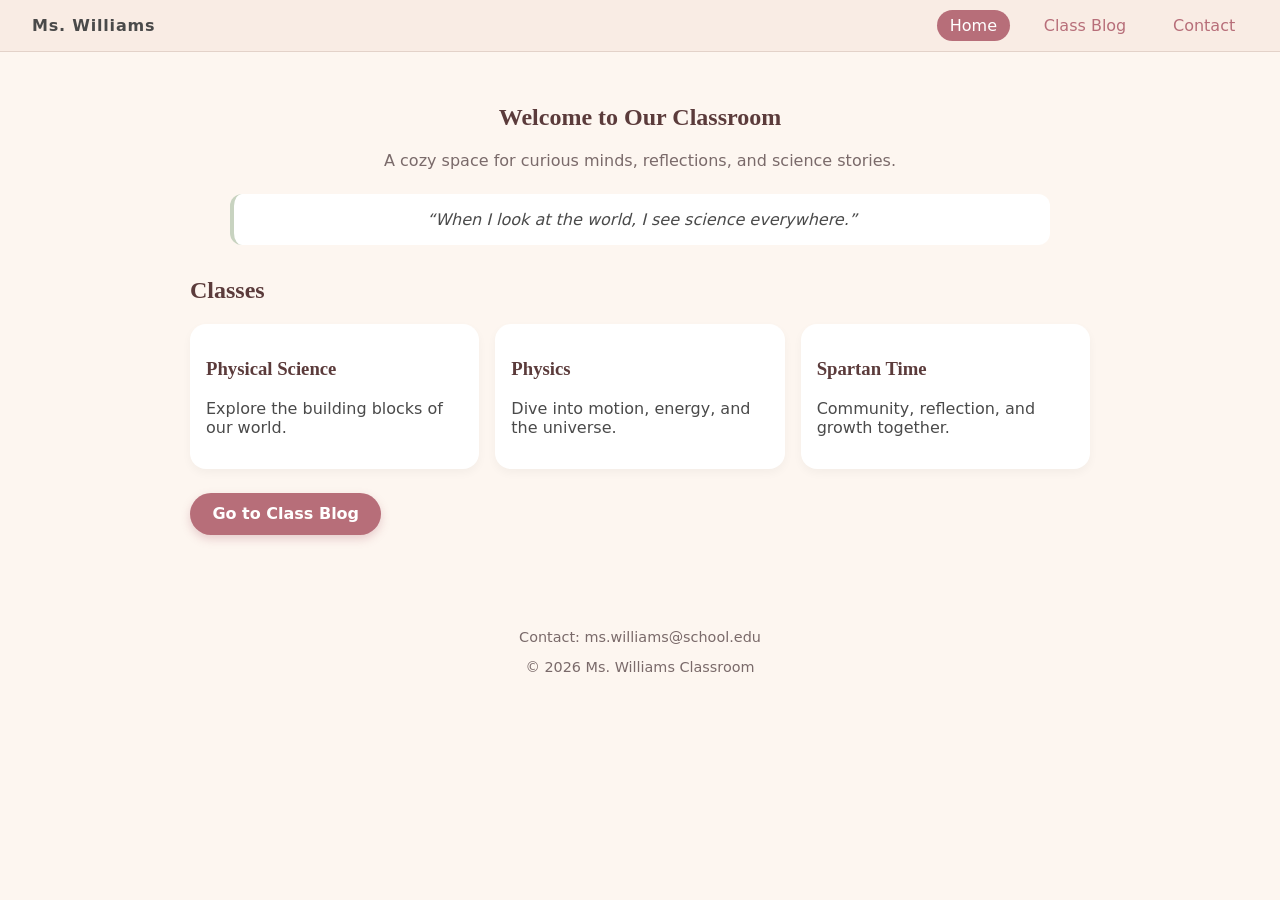
<file: index.html>
<!DOCTYPE html>
<html lang="en">
<head>
  <meta charset="UTF-8" />
  <title>Ms. Williams Classroom</title>
  <link rel="stylesheet" href="styles.css" />
</head>
<body>
  <header class="site-header">
    <div class="logo">Ms. Williams</div>
    <nav class="nav">
      <a href="index.html" class="active">Home</a>
      <a href="blog.html">Class Blog</a>
      <a href="#contact">Contact</a>
    </nav>
  </header>

  <main class="home-main">
    <section class="hero">
      <h1>Welcome to Our Classroom</h1>
      <p class="subtitle">
        A cozy space for curious minds, reflections, and science stories.
      </p>
      <blockquote class="quote">
        “When I look at the world, I see science everywhere.”
      </blockquote>
    </section>

    <section class="classes">
      <h2>Classes</h2>
      <div class="class-grid">
        <div class="class-card">
          <h3>Physical Science</h3>
          <p>Explore the building blocks of our world.</p>
        </div>
        <div class="class-card">
          <h3>Physics</h3>
          <p>Dive into motion, energy, and the universe.</p>
        </div>
        <div class="class-card">
          <h3>Spartan Time</h3>
          <p>Community, reflection, and growth together.</p>
        </div>
      </div>
      <a href="blog.html" class="primary-btn">Go to Class Blog</a>
    </section>
  </main>

  <footer id="contact" class="site-footer">
    <p>Contact: ms.williams@school.edu</p>
    <p>© 2026 Ms. Williams Classroom</p>
  </footer>
</body>
</html>
</file>
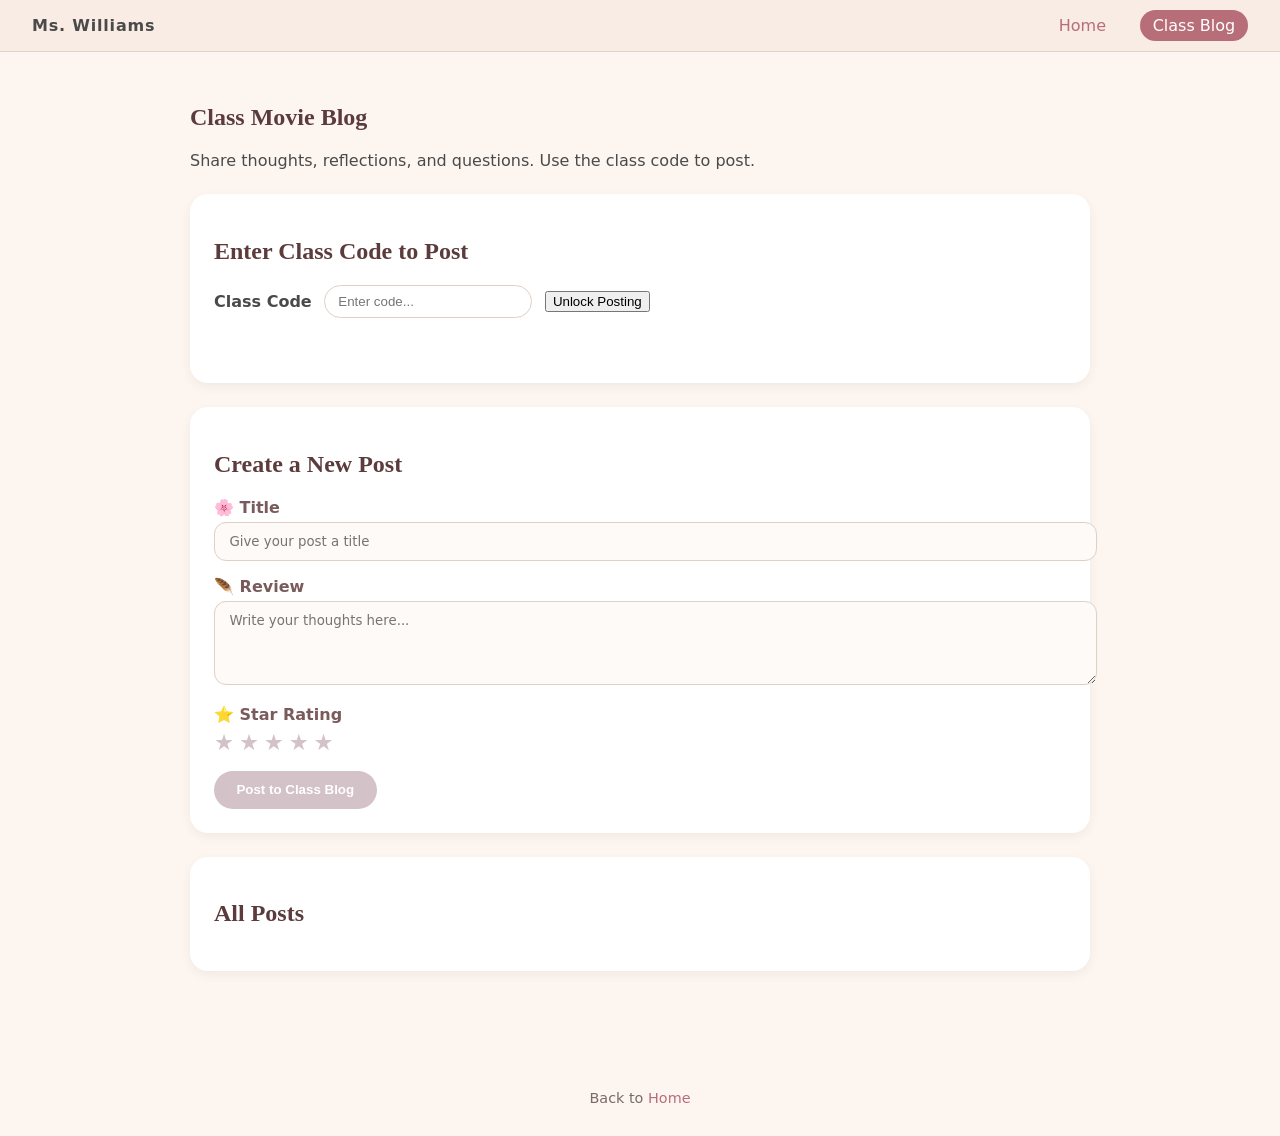
<file: blog.html>
<!DOCTYPE html>
<html lang="en">
<head>
  <meta charset="UTF-8" />
  <title>Class Movie Blog</title>
  <link rel="stylesheet" href="styles.css" />
</head>
<body>
  <header class="site-header">
    <div class="logo">Ms. Williams</div>
    <nav class="nav">
      <a href="index.html">Home</a>
      <a href="blog.html" class="active">Class Blog</a>
    </nav>
  </header>

  <main class="blog-main">
    <section class="blog-intro">
      <h1>Class Movie Blog</h1>
      <p>
        Share thoughts, reflections, and questions. Use the class code to post.
      </p>
    </section>

    <!-- Password gate -->
    <section class="password-section">
      <h2>Enter Class Code to Post</h2>
      <div class="password-box">
        <label for="classCode">Class Code</label>
        <input type="password" id="classCode" placeholder="Enter code..." />
        <button id="codeSubmit">Unlock Posting</button>
        <p id="codeMessage" class="code-message"></p>
      </div>
    </section>

    <!-- Post form -->
    <section class="post-section">
      <h2>Create a New Post</h2>
      <form id="postForm">
        <div class="form-group">
          <label for="postTitle" class="soft-label">🌸 Title</label>
          <input type="text" id="postTitle" placeholder="Give your post a title" required />
        </div>

        <div class="form-group">
          <label for="postReply" class="soft-label">🪶 Review</label>
          <textarea id="postReply" rows="4" placeholder="Write your thoughts here..." required></textarea>
        </div>

        <div class="form-group">
          <span class="soft-label">⭐ Star Rating</span>
          <div class="star-rating" id="starRating">
            <span data-value="1">★</span>
            <span data-value="2">★</span>
            <span data-value="3">★</span>
            <span data-value="4">★</span>
            <span data-value="5">★</span>
          </div>
          <input type="hidden" id="ratingValue" value="0" />
        </div>

        <button type="submit" class="primary-btn" disabled id="postSubmit">
          Post to Class Blog
        </button>
      </form>
    </section>

    <!-- Posts feed -->
    <section class="feed-section">
      <h2>All Posts</h2>
      <div id="postsContainer" class="posts-container">
        <!-- New posts will appear here -->
      </div>
    </section>
  </main>

  <footer class="site-footer">
    <p>Back to <a href="index.html">Home</a></p>
  </footer>

  <script src="blog.js"></script>
</body>
</html>
</file>
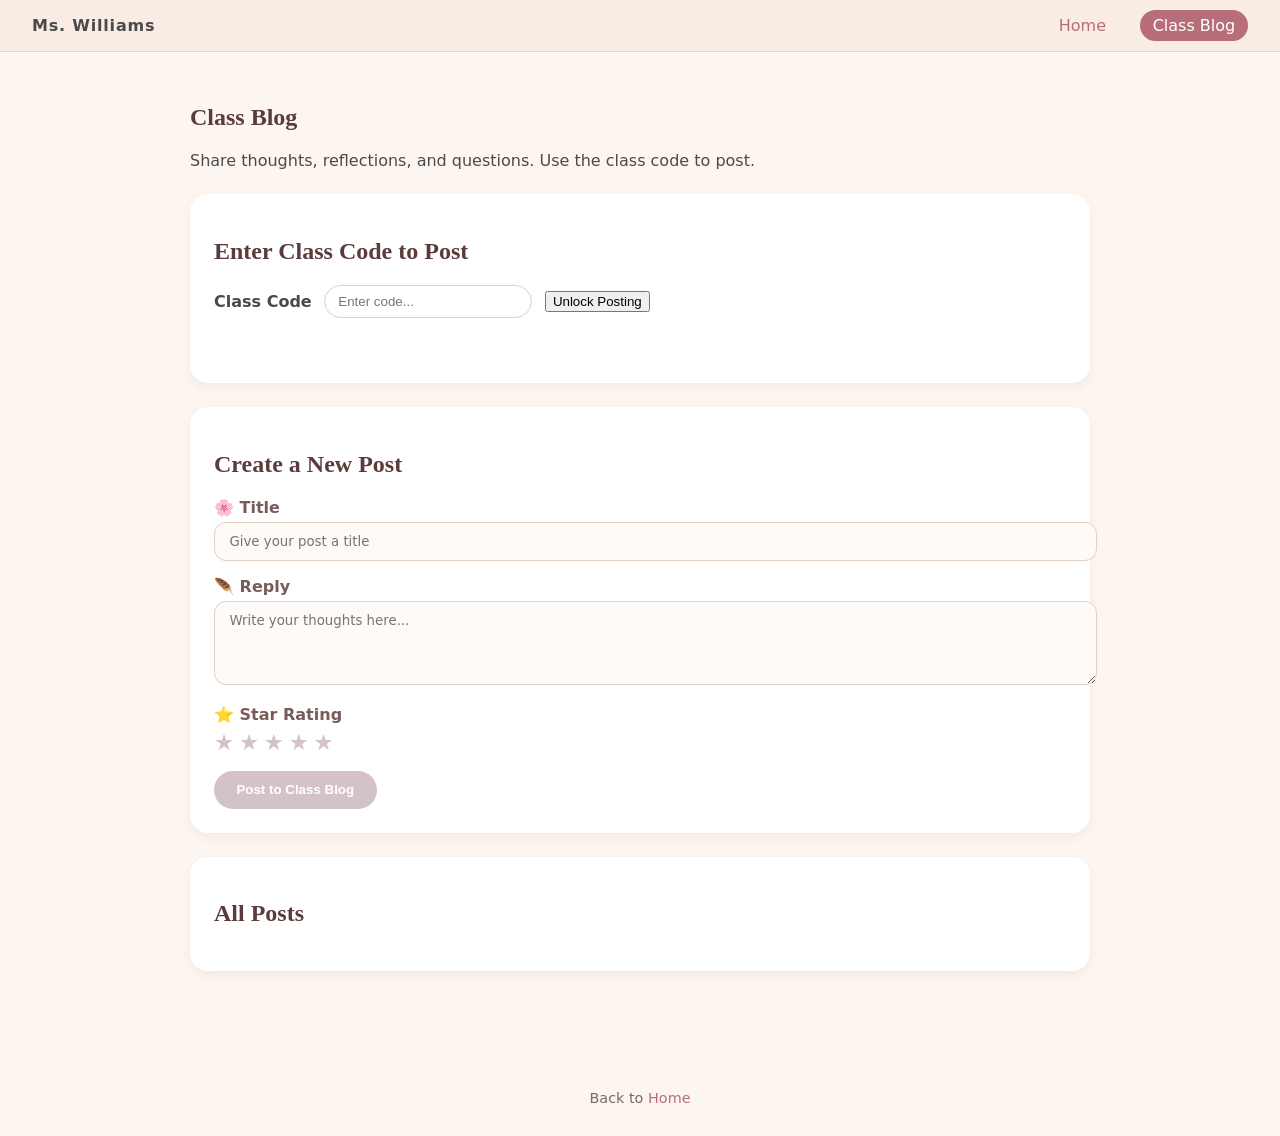
<file: classroom-site/blog.html>
<!DOCTYPE html>
<html lang="en">
<head>
  <meta charset="UTF-8" />
  <title>Class Blog</title>
  <link rel="stylesheet" href="styles.css" />
</head>
<body>
  <header class="site-header">
    <div class="logo">Ms. Williams</div>
    <nav class="nav">
      <a href="index.html">Home</a>
      <a href="blog.html" class="active">Class Blog</a>
    </nav>
  </header>

  <main class="blog-main">
    <section class="blog-intro">
      <h1>Class Blog</h1>
      <p>
        Share thoughts, reflections, and questions. Use the class code to post.
      </p>
    </section>

    <!-- Password gate -->
    <section class="password-section">
      <h2>Enter Class Code to Post</h2>
      <div class="password-box">
        <label for="classCode">Class Code</label>
        <input type="password" id="classCode" placeholder="Enter code..." />
        <button id="codeSubmit">Unlock Posting</button>
        <p id="codeMessage" class="code-message"></p>
      </div>
    </section>

    <!-- Post form -->
    <section class="post-section">
      <h2>Create a New Post</h2>
      <form id="postForm">
        <div class="form-group">
          <label for="postTitle" class="soft-label">🌸 Title</label>
          <input type="text" id="postTitle" placeholder="Give your post a title" required />
        </div>

        <div class="form-group">
          <label for="postReply" class="soft-label">🪶 Reply</label>
          <textarea id="postReply" rows="4" placeholder="Write your thoughts here..." required></textarea>
        </div>

        <div class="form-group">
          <span class="soft-label">⭐ Star Rating</span>
          <div class="star-rating" id="starRating">
            <span data-value="1">★</span>
            <span data-value="2">★</span>
            <span data-value="3">★</span>
            <span data-value="4">★</span>
            <span data-value="5">★</span>
          </div>
          <input type="hidden" id="ratingValue" value="0" />
        </div>

        <button type="submit" class="primary-btn" disabled id="postSubmit">
          Post to Class Blog
        </button>
      </form>
    </section>

    <!-- Posts feed -->
    <section class="feed-section">
      <h2>All Posts</h2>
      <div id="postsContainer" class="posts-container">
        <!-- New posts will appear here -->
      </div>
    </section>
  </main>

  <footer class="site-footer">
    <p>Back to <a href="index.html">Home</a></p>
  </footer>

  <script src="blog.js"></script>
</body>
</html>
</file>
<file: styles.css>
/* Base */
body 
{
    margin: 0;
    font-family: "Quicksand", system-ui, -apple-system, sans-serif;
    background: #fdf6f0;
    color: #4a4a4a;
  }
  
  h1, h2, h3 
  {
    font-family: "Playfair Display", Georgia, serif;
    color: #5b3b3b;
  }
  
  a 
  {
    text-decoration: none;
    color: #b76e79;
  }
  
  /* Header */
  .site-header 
  {
    display: flex;
    justify-content: space-between;
    align-items: center;
    padding: 1rem 2rem;
    background: #f9ece4;
    border-bottom: 1px solid #e3d2c9;
  }
  
  .logo 
  {
    font-weight: 700;
    letter-spacing: 0.05em;
  }
  
  .nav a 
  {
    margin-left: 1rem;
    padding: 0.4rem 0.8rem;
    border-radius: 999px;
    transition: background 0.2s;
  }
  
  .nav a:hover 
  {
    background: #fdf0e7;
  }
  
  .nav .active 
  {
    background: #b76e79;
    color: #fff;
  }
  
  /* Home page */
  .home-main 
  {
    padding: 2rem;
    max-width: 900px;
    margin: 0 auto;
  }
  
  .hero 
  {
    text-align: center;
    margin-bottom: 2rem;
  }
  
  .subtitle 
  {
    margin-top: 0.5rem;
    color: #7a6a6a;
  }
  
  .quote 
  {
    margin-top: 1.5rem;
    padding: 1rem 1.5rem;
    background: #fff;
    border-left: 4px solid #c8d3c0;
    border-radius: 12px;
    font-style: italic;
  }
  
  .classes 
  {
    margin-top: 2rem;
  }
  
  .class-grid 
  {
    display: grid;
    grid-template-columns: repeat(auto-fit, minmax(220px, 1fr));
    gap: 1rem;
    margin-bottom: 1.5rem;
  }
  
  .class-card 
  {
    background: #fff;
    border-radius: 16px;
    padding: 1rem;
    box-shadow: 0 4px 10px rgba(0, 0, 0, 0.04);
  }
  
  /* Buttons */
  .primary-btn 
  {
    display: inline-block;
    padding: 0.7rem 1.4rem;
    border-radius: 999px;
    background: #b76e79;
    color: #fff;
    border: none;
    cursor: pointer;
    font-weight: 600;
    box-shadow: 0 4px 10px rgba(183, 110, 121, 0.3);
  }
  
  .primary-btn:disabled 
  {
    background: #d3c2c7;
    box-shadow: none;
    cursor: not-allowed;
  }
  
  /* Blog page */
  .blog-main 
  {
    padding: 2rem;
    max-width: 900px;
    margin: 0 auto;
  }
  
  .blog-intro 
  {
    margin-bottom: 1.5rem;
  }
  
  .password-section,
  .post-section,
  .feed-section 
  {
    background: #fff;
    border-radius: 18px;
    padding: 1.5rem;
    margin-bottom: 1.5rem;
    box-shadow: 0 4px 12px rgba(0, 0, 0, 0.05);
  }
  
  /* Password box */
  .password-box 
  {
    display: flex;
    flex-wrap: wrap;
    gap: 0.8rem;
    align-items: center;
  }
  
  .password-box label 
  {
    font-weight: 600;
  }
  
  .password-box input 
  {
    padding: 0.5rem 0.8rem;
    border-radius: 999px;
    border: 1px solid #e0cfc3;
    min-width: 180px;
  }
  
  .code-message 
  {
    flex-basis: 100%;
    font-size: 0.9rem;
  }
  
  /* Form */
  .form-group 
  {
    margin-bottom: 1rem;
  }
  
  .soft-label 
  {
    display: block;
    margin-bottom: 0.3rem;
    font-weight: 600;
    color: #7a5b5b;
  }
  
  input[type="text"],
  textarea 
  {
    width: 100%;
    padding: 0.7rem 0.9rem;
    border-radius: 12px;
    border: 1px solid #e0cfc3;
    background: #fdfaf7;
    font-family: inherit;
  }
  
  /* Star rating */
  .star-rating 
  {
    display: inline-flex;
    gap: 0.3rem;
    font-size: 1.4rem;
    cursor: pointer;
  }
  
  .star-rating span 
  {
    color: #d3c2c7;
    transition: color 0.2s, transform 0.1s;
  }
  
  .star-rating span.active 
  {
    color: #f5b642;
    transform: scale(1.1);
  }
  
  /* Posts feed */
  .posts-container 
  {
    display: flex;
    flex-direction: column;
    gap: 1rem;
  }
  
  .post-card 
  {
    background: #fdfaf7;
    border-radius: 16px;
    padding: 1rem;
    border: 1px solid #e8d9cf;
  }
  
  .post-header 
  {
    display: flex;
    justify-content: space-between;
    align-items: center;
  }
  
  .post-title 
  {
    font-weight: 700;
  }
  
  .post-rating 
  {
    color: #f5b642;
  }
  
  /* Footer */
  .site-footer 
  {
    padding: 1rem 2rem;
    text-align: center;
    font-size: 0.9rem;
    color: #7a6a6a;
    margin-top: 2rem;
  }
</file>
<file: classroom-site/styles.css>
/* Base */
body 
{
    margin: 0;
    font-family: "Quicksand", system-ui, -apple-system, sans-serif;
    background: #fdf6f0;
    color: #4a4a4a;
  }
  
  h1, h2, h3 
  {
    font-family: "Playfair Display", Georgia, serif;
    color: #5b3b3b;
  }
  
  a 
  {
    text-decoration: none;
    color: #b76e79;
  }
  
  /* Header */
  .site-header 
  {
    display: flex;
    justify-content: space-between;
    align-items: center;
    padding: 1rem 2rem;
    background: #f9ece4;
    border-bottom: 1px solid #e3d2c9;
  }
  
  .logo 
  {
    font-weight: 700;
    letter-spacing: 0.05em;
  }
  
  .nav a 
  {
    margin-left: 1rem;
    padding: 0.4rem 0.8rem;
    border-radius: 999px;
    transition: background 0.2s;
  }
  
  .nav a:hover 
  {
    background: #fdf0e7;
  }
  
  .nav .active 
  {
    background: #b76e79;
    color: #fff;
  }
  
  /* Home page */
  .home-main 
  {
    padding: 2rem;
    max-width: 900px;
    margin: 0 auto;
  }
  
  .hero 
  {
    text-align: center;
    margin-bottom: 2rem;
  }
  
  .subtitle 
  {
    margin-top: 0.5rem;
    color: #7a6a6a;
  }
  
  .quote 
  {
    margin-top: 1.5rem;
    padding: 1rem 1.5rem;
    background: #fff;
    border-left: 4px solid #c8d3c0;
    border-radius: 12px;
    font-style: italic;
  }
  
  .classes 
  {
    margin-top: 2rem;
  }
  
  .class-grid 
  {
    display: grid;
    grid-template-columns: repeat(auto-fit, minmax(220px, 1fr));
    gap: 1rem;
    margin-bottom: 1.5rem;
  }
  
  .class-card 
  {
    background: #fff;
    border-radius: 16px;
    padding: 1rem;
    box-shadow: 0 4px 10px rgba(0, 0, 0, 0.04);
  }
  
  /* Buttons */
  .primary-btn 
  {
    display: inline-block;
    padding: 0.7rem 1.4rem;
    border-radius: 999px;
    background: #b76e79;
    color: #fff;
    border: none;
    cursor: pointer;
    font-weight: 600;
    box-shadow: 0 4px 10px rgba(183, 110, 121, 0.3);
  }
  
  .primary-btn:disabled 
  {
    background: #d3c2c7;
    box-shadow: none;
    cursor: not-allowed;
  }
  
  /* Blog page */
  .blog-main 
  {
    padding: 2rem;
    max-width: 900px;
    margin: 0 auto;
  }
  
  .blog-intro 
  {
    margin-bottom: 1.5rem;
  }
  
  .password-section,
  .post-section,
  .feed-section 
  {
    background: #fff;
    border-radius: 18px;
    padding: 1.5rem;
    margin-bottom: 1.5rem;
    box-shadow: 0 4px 12px rgba(0, 0, 0, 0.05);
  }
  
  /* Password box */
  .password-box 
  {
    display: flex;
    flex-wrap: wrap;
    gap: 0.8rem;
    align-items: center;
  }
  
  .password-box label 
  {
    font-weight: 600;
  }
  
  .password-box input 
  {
    padding: 0.5rem 0.8rem;
    border-radius: 999px;
    border: 1px solid #e0cfc3;
    min-width: 180px;
  }
  
  .code-message 
  {
    flex-basis: 100%;
    font-size: 0.9rem;
  }
  
  /* Form */
  .form-group 
  {
    margin-bottom: 1rem;
  }
  
  .soft-label 
  {
    display: block;
    margin-bottom: 0.3rem;
    font-weight: 600;
    color: #7a5b5b;
  }
  
  input[type="text"],
  textarea 
  {
    width: 100%;
    padding: 0.7rem 0.9rem;
    border-radius: 12px;
    border: 1px solid #e0cfc3;
    background: #fdfaf7;
    font-family: inherit;
  }
  
  /* Star rating */
  .star-rating 
  {
    display: inline-flex;
    gap: 0.3rem;
    font-size: 1.4rem;
    cursor: pointer;
  }
  
  .star-rating span 
  {
    color: #d3c2c7;
    transition: color 0.2s, transform 0.1s;
  }
  
  .star-rating span.active 
  {
    color: #f5b642;
    transform: scale(1.1);
  }
  
  /* Posts feed */
  .posts-container 
  {
    display: flex;
    flex-direction: column;
    gap: 1rem;
  }
  
  .post-card 
  {
    background: #fdfaf7;
    border-radius: 16px;
    padding: 1rem;
    border: 1px solid #e8d9cf;
  }
  
  .post-header 
  {
    display: flex;
    justify-content: space-between;
    align-items: center;
  }
  
  .post-title 
  {
    font-weight: 700;
  }
  
  .post-rating 
  {
    color: #f5b642;
  }
  
  /* Footer */
  .site-footer 
  {
    padding: 1rem 2rem;
    text-align: center;
    font-size: 0.9rem;
    color: #7a6a6a;
    margin-top: 2rem;
  }
</file>
